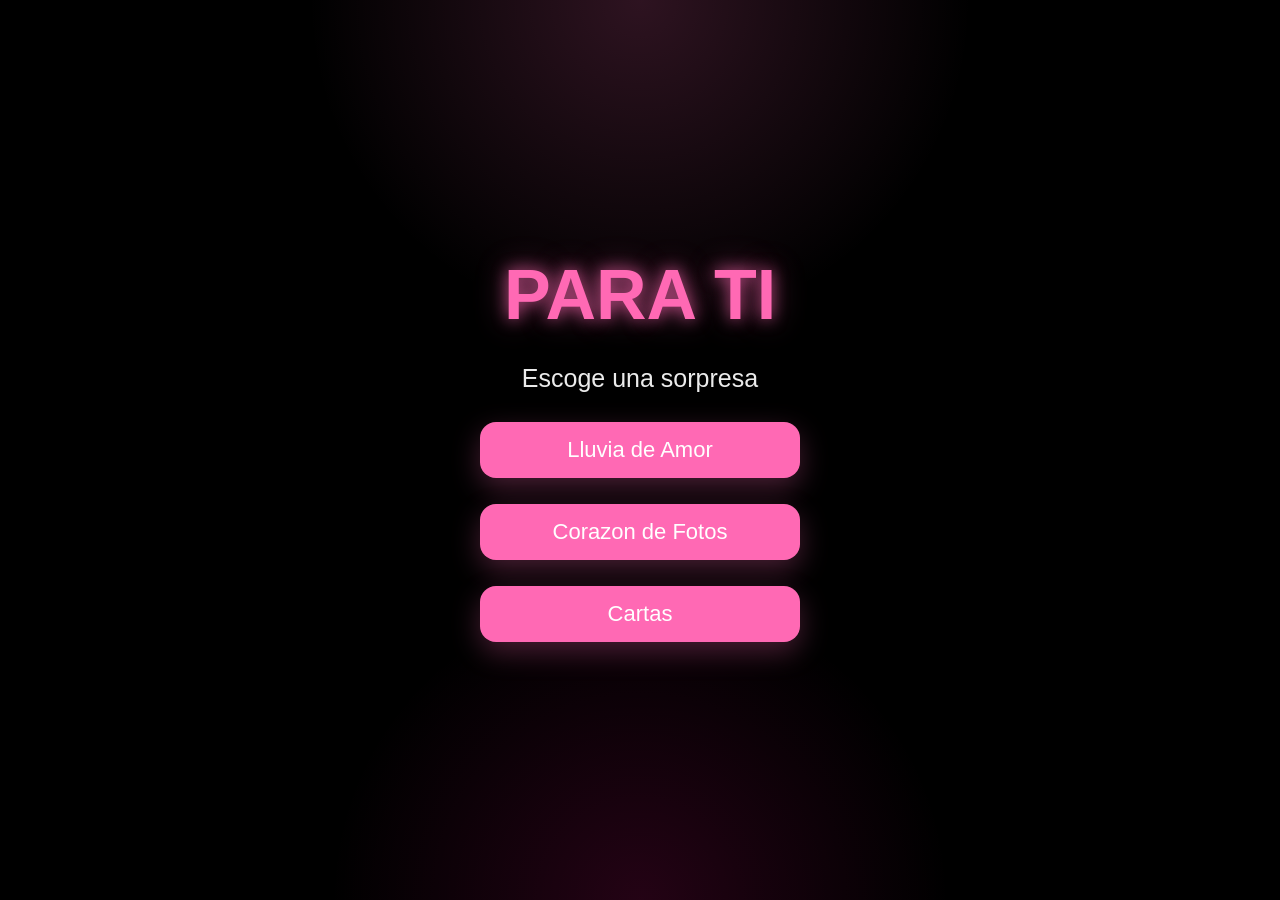
<file: index.html>
<!DOCTYPE html>
<html lang="es">
<head>
<meta charset="UTF-8">
<meta name="viewport" content="width=device-width, initial-scale=1.0">
<title>Para Ti</title>
<link rel="stylesheet" href="style.css">
</head>
<body>
<div id="menu">
<h1>PARA TI</h1>
<p>Escoge una sorpresa</p>
<button id="btnLluvia">Lluvia de Amor</button>
<button id="btnFotos">Corazon de Fotos</button>
<button id="btnCartas">Cartas</button>
</div>
<script src="script.js"></script>
</body>
</html>
</file>
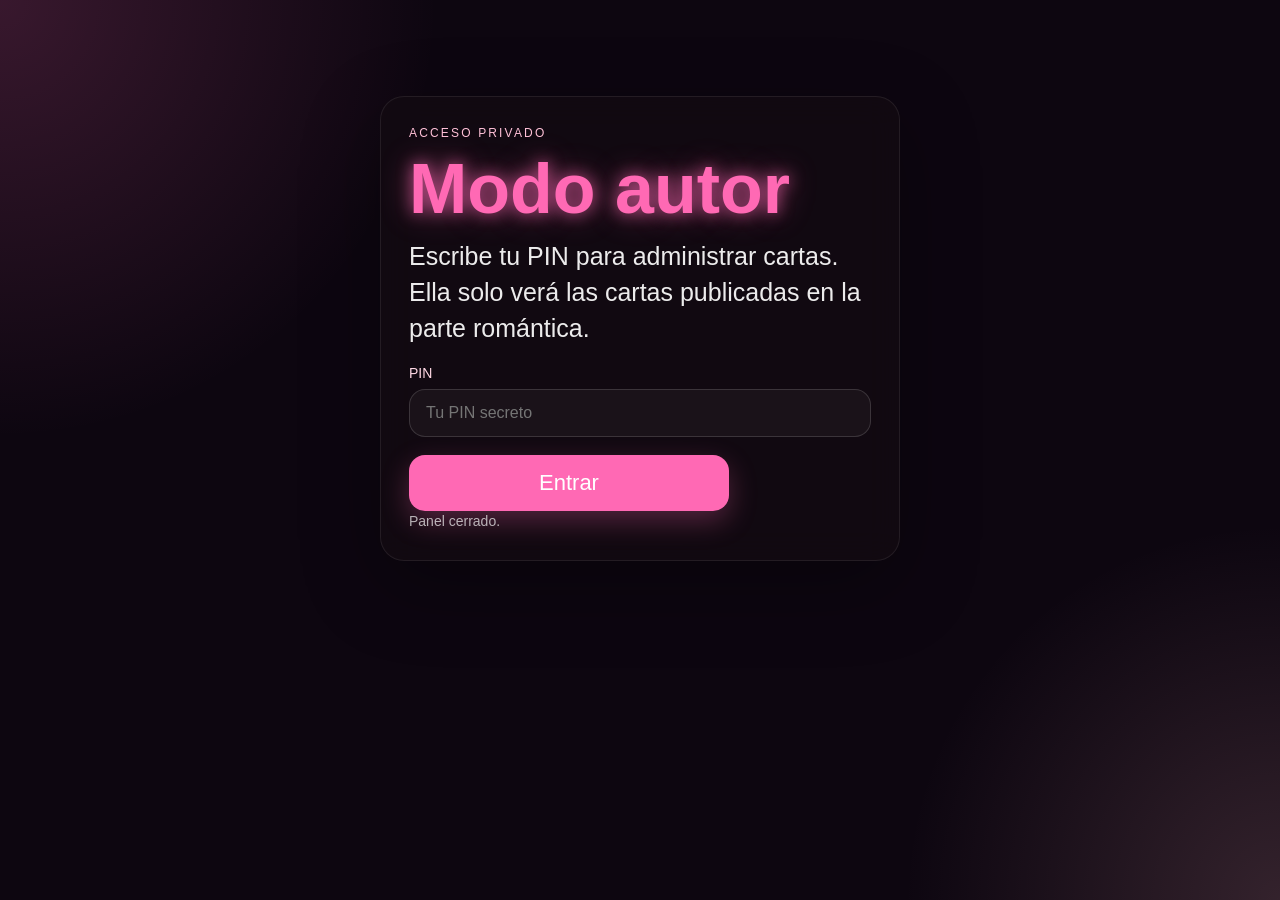
<file: admin.html>
<!DOCTYPE html>
<html lang="es">
<head>
<meta charset="UTF-8">
<meta name="viewport" content="width=device-width, initial-scale=1.0">
<title>Modo Autor</title>
<link rel="stylesheet" href="style.css">
<link rel="stylesheet" href="admin.css">
</head>
<body>
<main class="admin-shell">
<section id="authGate" class="admin-card auth-card">
<p class="admin-kicker">Acceso privado</p>
<h1>Modo autor</h1>
<p class="admin-copy">Escribe tu PIN para administrar cartas. Ella solo verá las cartas publicadas en la parte romántica.</p>
<label class="admin-label" for="pinInput">PIN</label>
<input id="pinInput" class="admin-input" type="password" placeholder="Tu PIN secreto">
<div class="admin-actions">
<button id="btnUnlock" type="button">Entrar</button>
</div>
<p id="authMessage" class="admin-note">Este panel usa una API privada para guardar cartas en Supabase sin mostrar tu clave sensible.</p>
</section>

<section id="adminApp" class="admin-app is-hidden">
<div class="admin-topbar">
<div>
<p class="admin-kicker">Panel privado</p>
<h1>Gestor de cartas</h1>
<p class="admin-copy">Desde aquí escribes, guardas, editas y publicas cartas en Supabase para que aparezcan en la vista romántica.</p>
<p id="runtimeNote" class="admin-note">Conexión activa con Supabase mediante API privada.</p>
</div>
<div class="admin-top-actions">
<button id="btnLock" class="ghost-button" type="button">Cerrar panel</button>
<button id="btnGoLetters" class="ghost-button" type="button">Ver cartas</button>
</div>
</div>

<section class="admin-grid">
<aside class="admin-card admin-sidebar">
<div class="sidebar-head">
<h2>Cartas actuales</h2>
<p id="adminStatus" class="admin-note">Cargando cartas...</p>
</div>
<div id="adminLettersList" class="admin-letters-list"></div>
</aside>

<section class="admin-card admin-editor">
<div class="editor-head">
<h2 id="editorHeading">Nueva carta</h2>
<button id="btnNewLetter" class="ghost-button" type="button">Nueva carta</button>
</div>

<div class="admin-form-grid">
<label class="admin-field">
<span>Título</span>
<input id="tituloInput" class="admin-input" type="text" placeholder="Mi carta favorita">
</label>

<label class="admin-field">
<span>Slug</span>
<input id="slugInput" class="admin-input" type="text" placeholder="mi-carta-favorita">
</label>

<label class="admin-field">
<span>Fecha</span>
<input id="fechaInput" class="admin-input" type="date">
</label>

<label class="admin-field">
<span>Resumen</span>
<input id="resumenInput" class="admin-input" type="text" placeholder="Una descripción corta para el menú">
</label>

<label class="admin-field">
<span>Orden</span>
<input id="ordenInput" class="admin-input" type="number" min="0" step="1" placeholder="1">
</label>

<label class="admin-field admin-toggle-field">
<span>Publicada</span>
<input id="publicadaInput" type="checkbox">
</label>

<label class="admin-field admin-field-full">
<span>Contenido</span>
<textarea id="contenidoInput" class="admin-textarea" placeholder="Escribe aquí la carta completa..."></textarea>
</label>
</div>

<div class="admin-actions wrap">
<button id="btnPreview" type="button">Vista previa</button>
<button id="btnSaveProject" type="button">Guardar carta</button>
<button id="btnDeleteLetter" class="ghost-button" type="button">Eliminar carta</button>
</div>

<div class="admin-preview-grid">
<article class="admin-preview-card">
<h3>Vista previa de la carta</h3>
<p id="previewMeta" class="admin-note">Sin carta seleccionada</p>
<h4 id="previewTitle">Tu carta aparecerá aquí</h4>
<div id="previewContent" class="preview-content"></div>
</article>

<article class="admin-preview-card">
<h3>Registro actual</h3>
<pre id="jsonPreview" class="code-preview"></pre>
</article>
</div>

<p id="saveMessage" class="admin-note"></p>
</section>
</section>
</section>
</main>

<script src="admin.js"></script>
</body>
</html>
</file>
<file: style.css>
:root{
    --accent:#ff69b4;
    --accent-strong:#ff1493;
    --bg:#000;
    --text:#fff;
}

*{
    margin:0;
    padding:0;
    box-sizing:border-box;
}

html,
body{
    width:100%;
    min-height:100%;
    overflow:hidden;
    font-family:Arial, Helvetica, sans-serif;
    background:var(--bg);
    color:var(--text);
}

body{
    position:relative;
}

#bg{
    position:fixed;
    inset:0;
    width:100%;
    height:100%;
    z-index:0;
}

#menu{
    position:fixed;
    inset:0;
    display:flex;
    flex-direction:column;
    justify-content:center;
    align-items:center;
    gap:clamp(14px, 3vw, 26px);
    padding:24px 16px;
    text-align:center;
    background:
        radial-gradient(circle at top, rgba(255, 105, 180, 0.18), transparent 30%),
        radial-gradient(circle at bottom, rgba(255, 20, 147, 0.14), transparent 28%),
        #000;
    z-index:10;
}

h1{
    color:var(--accent);
    font-size:clamp(34px, 8vw, 70px);
    line-height:1.08;
    text-shadow:
        0 0 16px rgba(255, 105, 180, 0.7),
        0 0 32px rgba(255, 105, 180, 0.45);
}

p{
    color:rgba(255,255,255,0.92);
    font-size:clamp(18px, 4.4vw, 25px);
    max-width:min(92vw, 680px);
    line-height:1.45;
}

button{
    width:min(100%, 320px);
    padding:15px 18px;
    font-size:clamp(17px, 4.3vw, 22px);
    cursor:pointer;
    border:none;
    border-radius:16px;
    background:var(--accent);
    color:white;
    transition:transform .25s ease, background .25s ease, box-shadow .25s ease;
    box-shadow:0 10px 28px rgba(255,105,180,.28);
}

button:hover{
    background:var(--accent-strong);
    transform:scale(1.04);
}

#volver{
    position:fixed;
    top:12px;
    left:12px;
    z-index:50;
    width:auto;
    min-width:unset;
    padding:10px 16px;
    font-size:clamp(14px, 3.6vw, 18px);
}

#center{
    position:relative;
    z-index:10;
    min-height:100vh;
    width:100%;
    display:flex;
    flex-direction:column;
    align-items:center;
    justify-content:center;
    text-align:center;
    padding:84px 16px 170px;
}

#playButton{
    color:#ff66b2;
    font-size:clamp(42px, 10vw, 120px);
    line-height:1.08;
    cursor:pointer;
    user-select:none;
    transition:.4s;
    animation:pulse 2s infinite, glow 3s infinite;
    max-width:min(92vw, 900px);
    text-wrap:balance;
}

#playButton:hover{
    transform:scale(1.06);
}

#hint{
    margin-top:14px;
    color:white;
    font-size:clamp(15px, 4vw, 22px);
    opacity:.85;
    animation:blink 2s infinite;
}

#mensajeFinal{
    position:fixed;
    left:50%;
    bottom:18px;
    transform:translateX(-50%);
    width:min(92vw, 920px);
    color:white;
    font-size:clamp(14px, 3.7vw, 22px);
    text-align:center;
    line-height:1.55;
    z-index:20;
    text-shadow:0 0 16px rgba(255, 105, 180, 0.15);
}

.heart{
    position:absolute;
    font-size:18px;
    pointer-events:none;
    animation:floatUp linear forwards;
    z-index:5;
}

.star{
    position:absolute;
    background:white;
    border-radius:50%;
    animation:twinkle infinite;
}

.petal{
    position:absolute;
    font-size:22px;
    pointer-events:none;
    animation:fall linear forwards;
    opacity:.8;
}

@keyframes pulse{
    0%,100%{ transform:scale(1); }
    50%{ transform:scale(1.08); }
}

@keyframes glow{
    0%{
        text-shadow:0 0 5px #ff66b2, 0 0 20px #ff66b2, 0 0 40px #ff66b2;
    }
    50%{
        text-shadow:0 0 15px #ff1493, 0 0 40px #ff1493, 0 0 80px #ff1493, 0 0 120px #ff1493;
    }
    100%{
        text-shadow:0 0 5px #ff66b2, 0 0 20px #ff66b2, 0 0 40px #ff66b2;
    }
}

@keyframes blink{
    0%,100%{ opacity:.9; }
    50%{ opacity:.25; }
}

@keyframes floatUp{
    0%{
        transform:translateY(0) scale(.6);
        opacity:1;
    }
    100%{
        transform:translateY(-250px) scale(1.4);
        opacity:0;
    }
}

@keyframes twinkle{
    0%{
        opacity:.2;
        transform:scale(.5);
    }
    50%{
        opacity:1;
        transform:scale(1.2);
    }
    100%{
        opacity:.2;
        transform:scale(.5);
    }
}

@keyframes fall{
    0%{
        transform:translateY(-60px) rotate(0deg);
    }
    100%{
        transform:translateY(110vh) rotate(720deg);
        opacity:.2;
    }
}

@media (max-width: 640px){
    #menu{
        padding:20px 12px;
    }

    button{
        width:min(100%, 280px);
        padding:14px 16px;
    }

    #center{
        padding:78px 12px 160px;
    }

    #mensajeFinal{
        bottom:14px;
        width:min(94vw, 520px);
    }
}

@media (max-width: 420px){
    #volver{
        top:10px;
        left:10px;
        padding:9px 13px;
    }

    #center{
        padding:72px 10px 150px;
    }

    #playButton{
        max-width:94vw;
    }
}
</file>
<file: admin.css>
html,
body{
    min-height:100vh;
    overflow:auto;
    background:
        radial-gradient(circle at top left, rgba(255, 105, 180, 0.18), transparent 28%),
        radial-gradient(circle at bottom right, rgba(255, 182, 193, 0.16), transparent 24%),
        #0d0610;
}

html{
    height:auto;
}

.admin-shell{
    min-height:100vh;
    padding:24px;
    display:flex;
    justify-content:center;
    align-items:flex-start;
}

.admin-card{
    background:rgba(19, 11, 18, 0.88);
    border:1px solid rgba(255,255,255,0.08);
    border-radius:24px;
    box-shadow:0 24px 80px rgba(0,0,0,0.32);
    backdrop-filter:blur(16px);
}

.auth-card{
    width:min(520px, 100%);
    margin-top:8vh;
    padding:28px;
}

.admin-kicker{
    font-size:12px;
    text-transform:uppercase;
    letter-spacing:.18em;
    color:#ffc1d8;
    margin-bottom:10px;
}

.admin-copy{
    margin:10px 0 18px;
}

.admin-label,
.admin-field span{
    display:block;
    font-size:14px;
    color:#ffd8e5;
    margin-bottom:8px;
}

.admin-input,
.admin-textarea{
    width:100%;
    border:1px solid rgba(255,255,255,0.14);
    background:rgba(255,255,255,0.04);
    color:white;
    border-radius:16px;
    padding:14px 16px;
    font:inherit;
}

.admin-textarea{
    min-height:280px;
    resize:vertical;
    line-height:1.65;
}

.admin-input:focus,
.admin-textarea:focus{
    outline:none;
    border-color:rgba(255, 105, 180, 0.7);
    box-shadow:0 0 0 4px rgba(255, 105, 180, 0.12);
}

.admin-actions{
    display:flex;
    gap:12px;
    margin-top:18px;
}

.admin-actions.wrap{
    flex-wrap:wrap;
}

.ghost-button{
    background:transparent;
    border:1px solid rgba(255,255,255,0.18);
}

.admin-note{
    color:rgba(255,255,255,0.68);
    font-size:14px;
    line-height:1.5;
}

.admin-app{
    width:min(1240px, 100%);
}

.is-hidden{
    display:none;
}

.admin-topbar{
    display:flex;
    justify-content:space-between;
    align-items:flex-start;
    gap:20px;
    margin-bottom:22px;
}

.admin-top-actions{
    display:flex;
    gap:12px;
    flex-wrap:wrap;
}

.admin-grid{
    display:grid;
    grid-template-columns:minmax(270px, 320px) minmax(0, 1fr);
    gap:22px;
}

.admin-sidebar,
.admin-editor{
    padding:22px;
}

.sidebar-head,
.editor-head{
    display:flex;
    justify-content:space-between;
    align-items:flex-start;
    gap:16px;
    margin-bottom:16px;
}

.admin-letters-list{
    display:grid;
    gap:12px;
}

.admin-letter-item{
    width:100%;
    text-align:left;
    background:rgba(255,255,255,0.04);
    border-radius:18px;
    border:none;
    color:white;
    padding:14px;
}

.admin-letter-item.is-active{
    background:linear-gradient(135deg, rgba(255, 105, 180, 0.32), rgba(255, 20, 147, 0.18));
}

.admin-letter-item small{
    display:block;
    margin-bottom:6px;
    color:#ffd8e5;
}

.admin-letter-item strong{
    display:block;
    margin-bottom:8px;
}

.admin-letter-item span{
    display:block;
    color:rgba(255,255,255,0.74);
    line-height:1.4;
}

.admin-form-grid{
    display:grid;
    grid-template-columns:repeat(2, minmax(0, 1fr));
    gap:16px;
}

.admin-field-full{
    grid-column:1 / -1;
}

.admin-preview-grid{
    display:grid;
    grid-template-columns:repeat(2, minmax(0, 1fr));
    gap:16px;
    margin-top:22px;
}

.admin-preview-card{
    background:rgba(255,255,255,0.03);
    border:1px solid rgba(255,255,255,0.08);
    border-radius:20px;
    padding:18px;
}

.admin-preview-card h3{
    margin-bottom:8px;
}

.admin-preview-card h4{
    font-size:28px;
    margin:8px 0 16px;
}

.preview-content{
    white-space:pre-wrap;
    line-height:1.8;
    color:rgba(255,255,255,0.9);
}

.code-preview{
    white-space:pre-wrap;
    word-break:break-word;
    line-height:1.55;
    color:#ffd8e5;
    font-size:14px;
}

@media (max-width: 980px){
    .admin-grid{
        grid-template-columns:1fr;
    }

    .admin-preview-grid{
        grid-template-columns:1fr;
    }
}

@media (max-width: 720px){
    .admin-shell{
        padding:14px;
    }

    .admin-topbar,
    .editor-head,
    .sidebar-head{
        flex-direction:column;
    }

    .admin-form-grid{
        grid-template-columns:1fr;
    }
}
</file>
